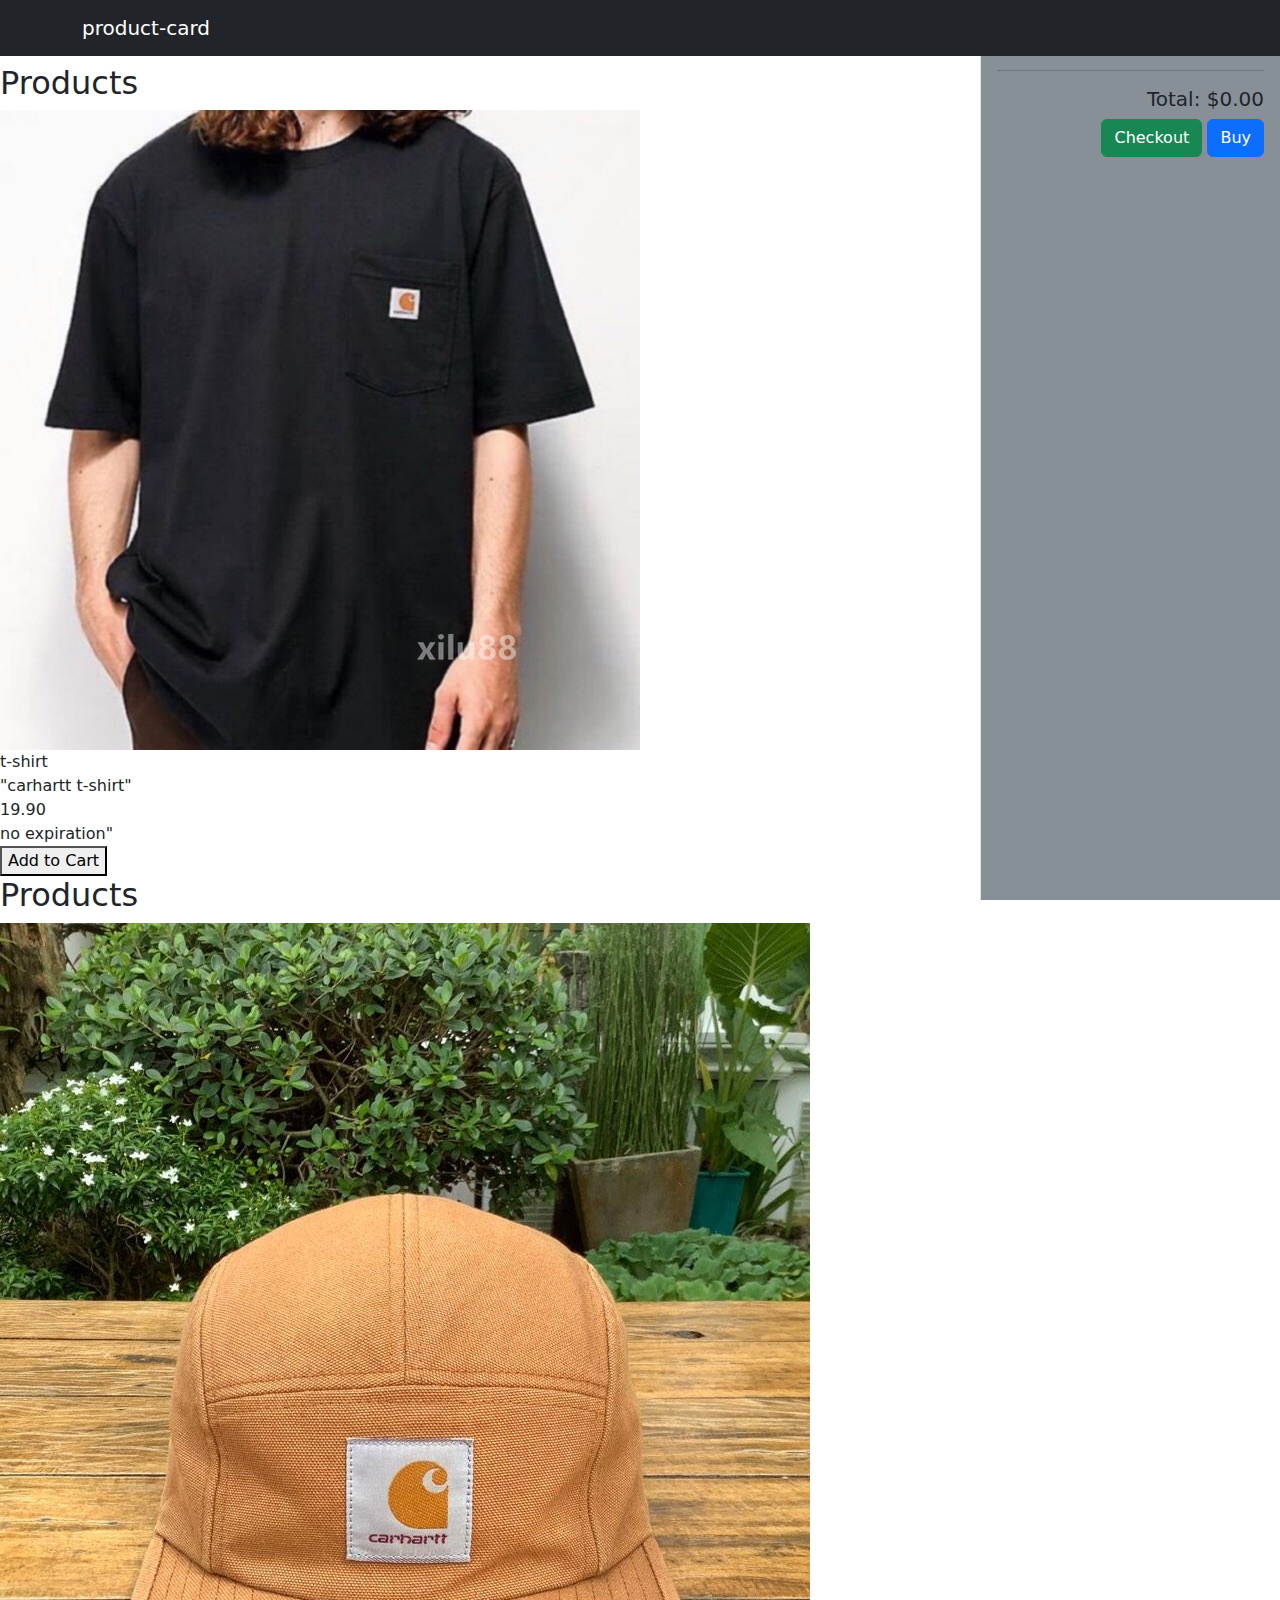
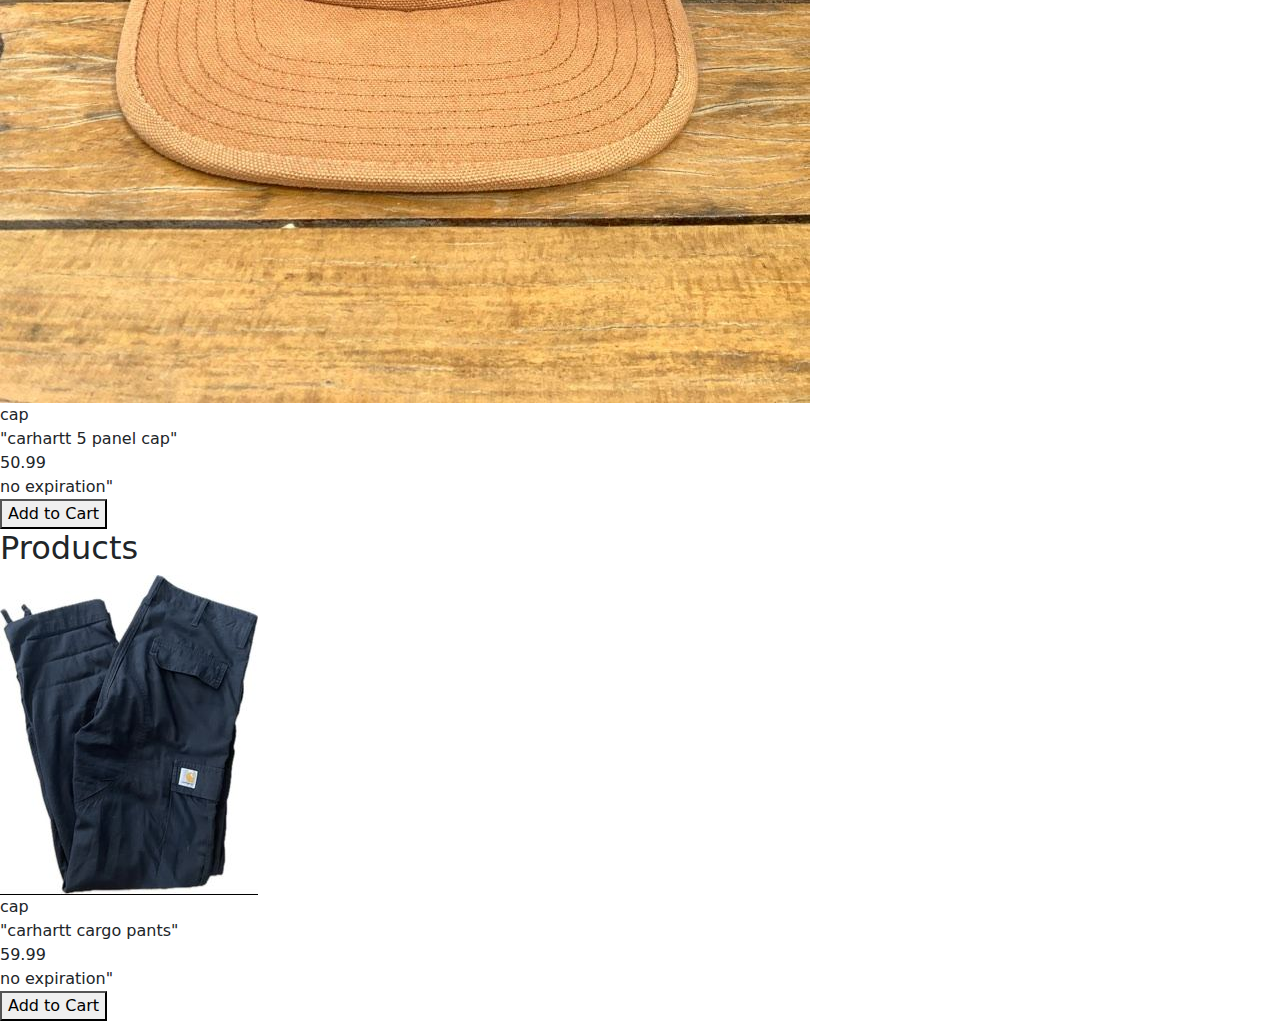
<file: index.html>
<!DOCTYPE html>
<html lang="en">
<head>
    <meta charset="UTF-8">
    <meta name="viewport" content="width=device-width, initial-scale=1.0">
    <title>Product Inventory</title>
    <link href="https://cdn.jsdelivr.net/npm/bootstrap@5.0.2/dist/css/bootstrap.min.css" rel="stylesheet">
    <style>
        /* Custom styles */
        body {
            padding-top: 4rem;
        }

        .product-card {
            border: 1px solid #8d9194;
            border-radius: 0.25rem;
            margin-bottom: 1rem;
        }

        .product-card img {
            max-width: 100%;
            height: auto;
        }
        

        .cart-sidebar {
            position: fixed;
            top: 0;
            right: 0;
            bottom: 0;
            z-index: 1000;
            background-color: #889097;
            padding: 1rem;
            overflow-y: auto;
            width: 300px;
            border-left: 1px solid #e0e3e7;
        }

        .cart-item {
            border-bottom: 1px solid #b4b8bd;
            padding-bottom: 0.5rem;
            margin-bottom: 0.5rem;
        }

        .cart-item:last-child {
            border-bottom: none;
        }
    </style>
</head>
<body>
    <!-- Header -->
    <nav class="navbar navbar-expand-md navbar-dark bg-dark fixed-top">
        <div class="container">
            <a class="navbar-brand" href="#">product-card</a>
        </div>
    </nav>

    <!-- Main Content -->
   
    <h2>Products</h2>
    <div class="product-container">
        <div class="product-item">
            <img src="image/carhart t-shirt.jpg" alt="Product 1" class="product-img">
            <div>t-shirt</div>
            <div>"carhartt t-shirt"</div>
            <div>19.90</div>
            <div>no expiration"</div>
            <button class="add-to-cart-btn" onclick="addToCart('carhartt t-shirt', 19.99)">Add to Cart</button>
                                         </div>
                                         <div class="top-right-buttons"></div>
                                         <h2>Products</h2>
                                         <div class="product-container">
                                             <div class="product-item">
                                                 <img src="image/carhartt 5 panel cap.jpg" alt="Product 1" class="product-img">
                                                 <div>cap</div>
                                                 <div>"carhartt 5 panel cap"</div>
                                                 <div>50.99</div>
                                                 <div>no expiration"</div>
                                                 <button class="add-to-cart-btn" onclick="addToCart('carhartt panel cap',50.99)">Add to Cart</button>
                                                 <div class="top-right-buttons"></div>
                                                 <h2>Products</h2>
                                                 <div class="product-container">
                                                     <div class="product-item">
                                                         <img src="image/carhartt cargo pant.jpg" alt="Product 1" class="product-img">
                                                         <div>cap</div>
                                                         <div>"carhartt cargo pants"</div>
                                                         <div>59.99</div>
                                                         <div>no expiration"</div>
                                                         <button class="add-to-cart-btn" onclick="addToCart('carhartt cargo pants',59.99)">Add to Cart</button>
            <!-- Cart Sidebar -->  
                                                 
            <div class="col-md-4">
                <div class="cart-sidebar">
                    <h2>Shopping Cart</h2>
                    <div id="cart-items">
                        <!-- Cart items will be added dynamically here -->
                    </div>
                    <hr>
                    <div class="text-end">
                        <h5>Total: <span id="cart-total">$0.00</span></h5>
                        <button class="btn btn-success" onclick="checkout()">Checkout</button>
                        <a href="payment&accounting.html" class="btn btn-primary">Buy</a>
                    </div>
                </div>
            </div>
        </div>
    </main>

    <!-- Bootstrap Bundle (includes Popper.js) -->
    <script src="https://cdn.jsdelivr.net/npm/bootstrap@5.0.2/dist/js/bootstrap.bundle.min.js"></script>

    <script>
        // Function to add items to the shopping cart
        function addToCart(name, price) {
            // Create a new cart item element
            var cartItem = document.createElement("div");
            cartItem.classList.add("cart-item");
            cartItem.innerHTML = "<h5>" + name + "</h5><p>$" + price.toFixed(2) + "</p>";

            // Append the cart item to the cart
            document.getElementById("cart-items").appendChild(cartItem);

            // Update the total price
            updateTotal(price);
        }

        // Function to update the total price of the cart
        function updateTotal(price) {
            // Get the current total
            var currentTotal = parseFloat(document.getElementById("cart-total").innerText.substring(1));

            // Calculate the new total
            var newTotal = currentTotal + price;

            // Update the total price display
            document.getElementById("cart-total").innerText = "$" + newTotal.toFixed(2);
        }

        // Function to simulate checkout process
        function checkout() {
            // Placeholder function to simulate checkout process
            alert("Checkout completed!");
        }
    </script>
</body>
</html>
</file>
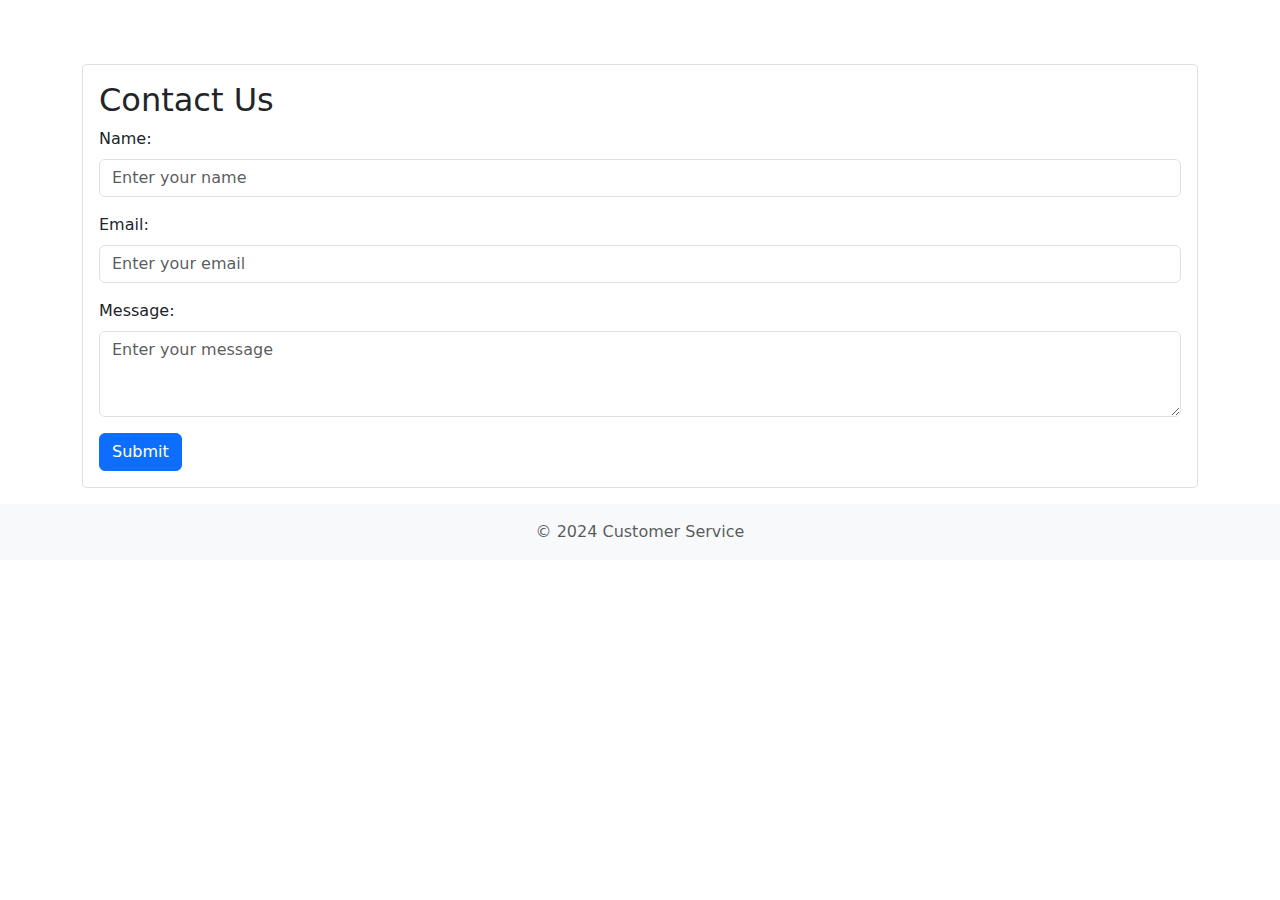
<file: customerservices.html>
<!DOCTYPE html>
<html lang="en">
<head>
    <meta charset="UTF-8">
    <meta name="viewport" content="width=device-width, initial-scale=1.0">
    <title>Customer Service</title>
    <link href="https://cdn.jsdelivr.net/npm/bootstrap@5.0.2/dist/css/bootstrap.min.css" rel="stylesheet">
    <style>
        body {
            padding-top: 4rem;
        }

        .info-card {
            border: 1px solid #dee2e6;
            border-radius: 0.25rem;
            padding: 1rem;
            margin-bottom: 1rem;
        }
    </style>
</head>
<body>
    <!-- Main Content -->
    <main class="container">
        <div class="row">
            <div class="col-md-12">
                <!-- Contact Form -->
                <div class="info-card">
                    <h2>Contact Us</h2>
                    <form>
                        <div class="mb-3">
                            <label for="name" class="form-label">Name:</label>
                            <input type="text" class="form-control" id="name" placeholder="Enter your name">
                        </div>
                        <div class="mb-3">
                            <label for="email" class="form-label">Email:</label>
                            <input type="email" class="form-control" id="email" placeholder="Enter your email">
                        </div>
                        <div class="mb-3">
                            <label for="message" class="form-label">Message:</label>
                            <textarea class="form-control" id="message" rows="3" placeholder="Enter your message"></textarea>
                        </div>
                        <button type="submit" class="btn btn-primary">Submit</button>
                    </form>
                </div>
            </div>
        </div>
    </main>

    <!-- Footer -->
    <footer class="footer mt-auto py-3 bg-light">
        <div class="container text-center">
            <span class="text-muted">© 2024 Customer Service</span>
        </div>
    </footer>

    <!-- Bootstrap Bundle (includes Popper.js) -->
    <script src="https://cdn.jsdelivr.net/npm/bootstrap@5.0.2/dist/js/bootstrap.bundle.min.js"></script>
</body>
</html>
</file>
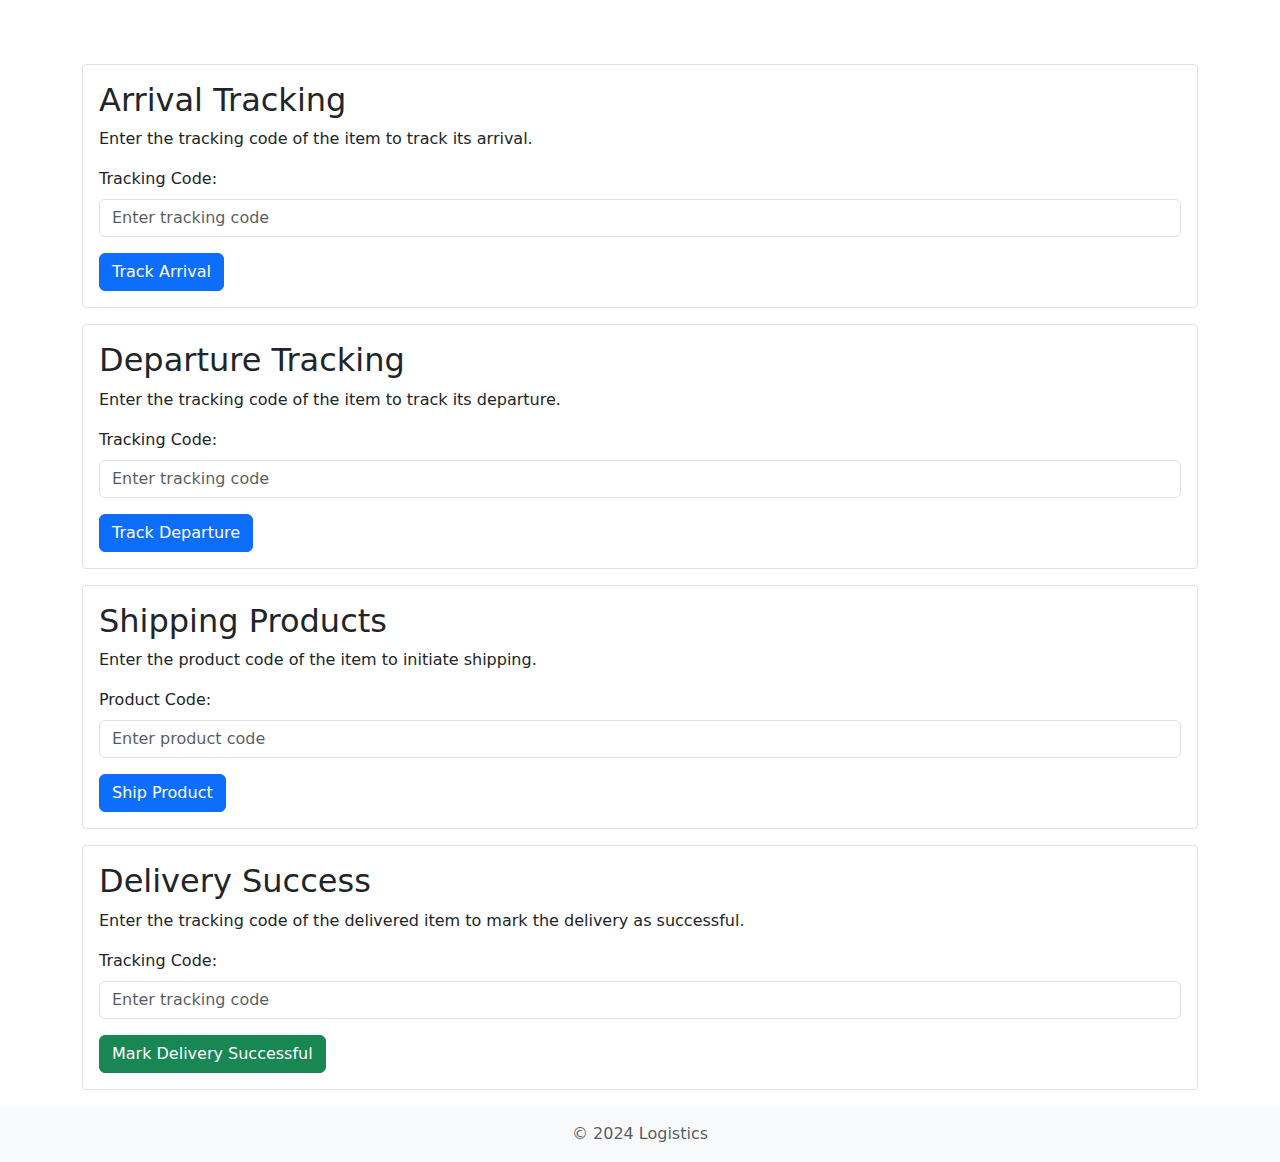
<file: logistics.html>
<!DOCTYPE html>
<html lang="en">
<head>
    <meta charset="UTF-8">
    <meta name="viewport" content="width=device-width, initial-scale=1.0">
    <title>Logistics</title>
    <link href="https://cdn.jsdelivr.net/npm/bootstrap@5.0.2/dist/css/bootstrap.min.css" rel="stylesheet">
    <style>
        body {
            padding-top: 4rem;
        }

        .info-card {
            border: 1px solid #dee2e6;
            border-radius: 0.25rem;
            padding: 1rem;
            margin-bottom: 1rem;
        }
    </style>
</head>
<body>
    <!-- Main Content -->
    <main class="container">
        <div class="row">
            <div class="col-md-12">
                <!-- Arrival Tracking -->
                <div class="info-card">
                    <h2>Arrival Tracking</h2>
                    <p>Enter the tracking code of the item to track its arrival.</p>
                    <form>
                        <div class="mb-3">
                            <label for="arrivalCode" class="form-label">Tracking Code:</label>
                            <input type="text" class="form-control" id="arrivalCode" placeholder="Enter tracking code">
                        </div>
                        <button type="submit" class="btn btn-primary">Track Arrival</button>
                    </form>
                </div>
            </div>
            <div class="col-md-12">
                <!-- Departure Tracking -->
                <div class="info-card">
                    <h2>Departure Tracking</h2>
                    <p>Enter the tracking code of the item to track its departure.</p>
                    <form>
                        <div class="mb-3">
                            <label for="departureCode" class="form-label">Tracking Code:</label>
                            <input type="text" class="form-control" id="departureCode" placeholder="Enter tracking code">
                        </div>
                        <button type="submit" class="btn btn-primary">Track Departure</button>
                    </form>
                </div>
            </div>
            <div class="col-md-12">
                <!-- Shipping Products -->
                <div class="info-card">
                    <h2>Shipping Products</h2>
                    <p>Enter the product code of the item to initiate shipping.</p>
                    <form>
                        <div class="mb-3">
                            <label for="productCode" class="form-label">Product Code:</label>
                            <input type="text" class="form-control" id="productCode" placeholder="Enter product code">
                        </div>
                        <button type="submit" class="btn btn-primary">Ship Product</button>
                    </form>
                </div>
            </div>
            <div class="col-md-12">
                <!-- Delivery Success -->
                <div class="info-card">
                    <h2>Delivery Success</h2>
                    <p>Enter the tracking code of the delivered item to mark the delivery as successful.</p>
                    <form>
                        <div class="mb-3">
                            <label for="deliveryCode" class="form-label">Tracking Code:</label>
                            <input type="text" class="form-control" id="deliveryCode" placeholder="Enter tracking code">
                        </div>
                        <button type="submit" class="btn btn-success">Mark Delivery Successful</button>
                    </form>
                </div>
            </div>
        </div>
    </main>

    <!-- Footer -->
    <footer class="footer mt-auto py-3 bg-light">
        <div class="container text-center">
            <span class="text-muted">© 2024 Logistics</span>
        </div>
    </footer>

    <!-- Bootstrap Bundle (includes Popper.js) -->
    <script src="https://cdn.jsdelivr.net/npm/bootstrap@5.0.2/dist/js/bootstrap.bundle.min.js"></script>
    <script>
        // Function to handle marking delivery as successful
        document.addEventListener('DOMContentLoaded', function () {
            document.getElementById('deliveryForm').addEventListener('submit', function (event) {
                event.preventDefault();
                var deliveryCode = document.getElementById('deliveryCode').value;
                // Here you can implement logic to mark delivery as successful and update the tracking status
                alert('Delivery of item with tracking code ' + deliveryCode + ' marked as successful.');
                // For demonstration purposes, we're just showing an alert message
            });
        });
    </script>
</body>
</html>
</file>
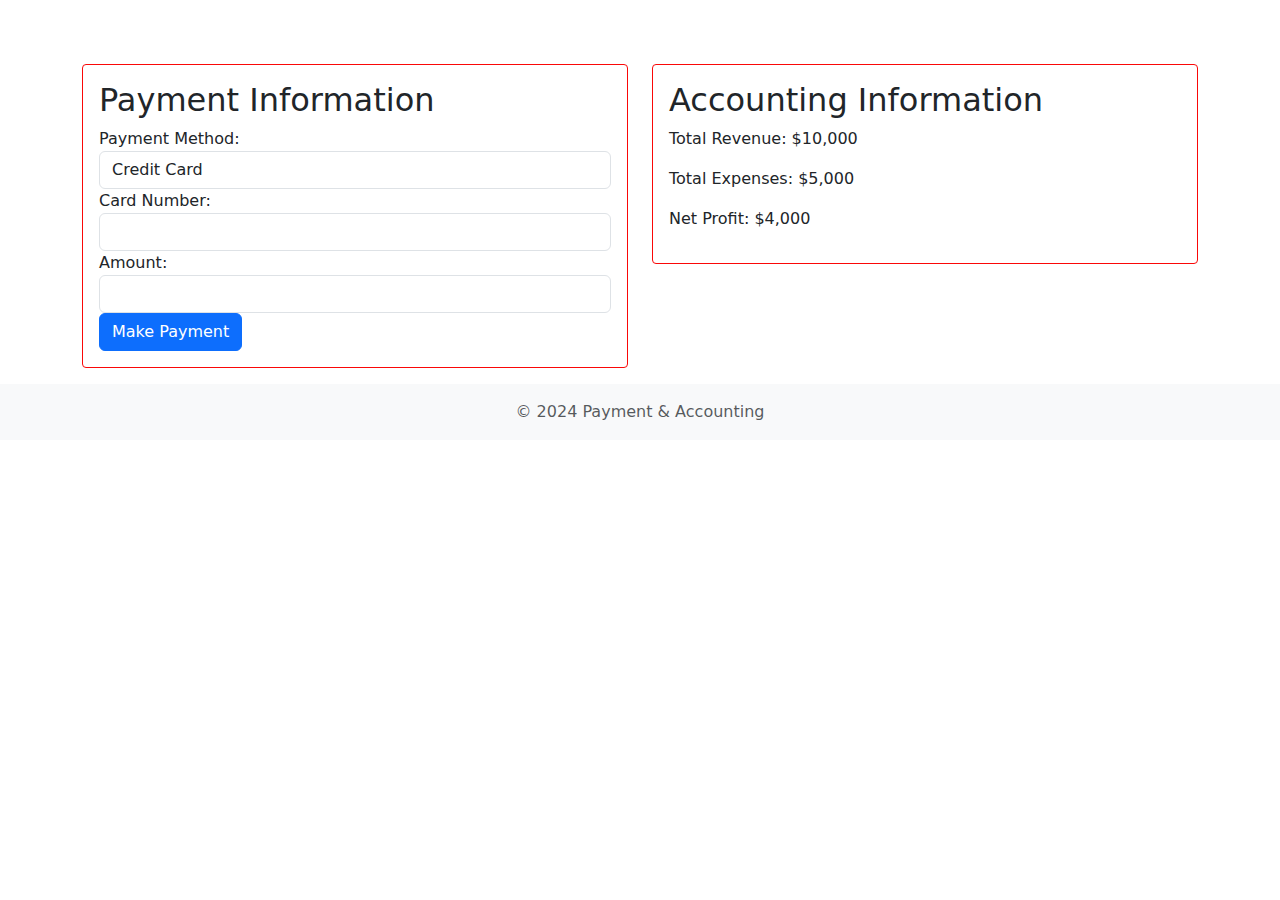
<file: payment&accounting.html>
<!DOCTYPE html>
<html lang="en">
<head>
    <meta charset="UTF-8">
    <meta name="viewport" content="width=device-width, initial-scale=1.0">
    <title>Payment and Accounting</title>
    <link href="https://cdn.jsdelivr.net/npm/bootstrap@5.0.2/dist/css/bootstrap.min.css" rel="stylesheet">
    <style>
        body {
            padding-top: 4rem;
        }

        .info-card {
            border: 1px solid #fa0808;
            border-radius: 0.25rem;
            padding: 1rem;
            margin-bottom: 1rem;
        }
    </style>
</head>
<body>
    <!-- Main Content -->
    <main class="container">
        <div class="row">
            <div class="col-md-6">
                <div class="info-card payment-info">
                    <h2>Payment Information</h2>
                    <div class="form-group">
                        <label for="paymentMethod">Payment Method:</label>
                        <select class="form-control" id="paymentMethod">
                            <option value="creditCard">Credit Card</option>
                            <option value="debitCard">Debit Card</option>
                            <option value="paypal">PayPal</option>
                        </select>
                    </div>
                    <div class="form-group">
                        <label for="cardNumber">Card Number:</label>
                        <input type="text" class="form-control" id="cardNumber">
                    </div>
                    <div class="form-group">
                        <label for="amount">Amount:</label>
                        <input type="number" class="form-control" id="amount">
                    </div>
                    <button class="btn btn-primary" onclick="makePayment()">Make Payment</button>
                </div>
            </div>
            <div class="col-md-6">
                <div class="info-card accounting-info">
                    <h2>Accounting Information</h2>
                    <p id="totalRevenue">Total Revenue: $10,000</p>
                    <p id="totalExpenses">Total Expenses: $5,000</p>
                    <p id="netProfit">Net Profit: $4,000</p>
                </div>
            </div>
        </div>
    </main>

    <!-- Footer -->
    <footer class="footer mt-auto py-3 bg-light">
        <div class="container text-center">
            <span class="text-muted">© 2024 Payment & Accounting</span>
        </div>
    </footer>

    <!-- Bootstrap Bundle (includes Popper.js) -->
    <script src="https://cdn.jsdelivr.net/npm/bootstrap@5.0.2/dist/js/bootstrap.bundle.min.js"></script>

    <script>
        // Accounting information
        var totalRevenue = 10000;
        var totalExpenses = 5000;

        // Function to update accounting information
        function updateAccounting(amount) {
            totalRevenue += parseFloat(amount);
            totalExpenses += (0.2 * parseFloat(amount)); // Assuming 20% expenses
            var netProfit = totalRevenue - totalExpenses;

            document.getElementById('totalRevenue').innerText = "Total Revenue: $" + totalRevenue.toFixed(2);
            document.getElementById('totalExpenses').innerText = "Total Expenses: $" + totalExpenses.toFixed(2);
            document.getElementById('netProfit').innerText = "Net Profit: $" + netProfit.toFixed(2);
        }

        // Function to make payment
        function makePayment() {
            var paymentMethod = document.getElementById('paymentMethod').value;
            var cardNumber = document.getElementById('cardNumber').value;
            var amount = document.getElementById('amount').value;

            // Check if payment method and card number are valid
            if (paymentMethod === "" || cardNumber === "" || isNaN(parseFloat(amount)) || parseFloat(amount) <= 0) {
                alert("Please enter valid payment information.");
            } else {
                // Update accounting information
                updateAccounting(amount);
                // Placeholder function to simulate payment process
                alert("Payment of $" + amount + " successful!");
            }
        }
    </script>
</body>
</html>
</file>
